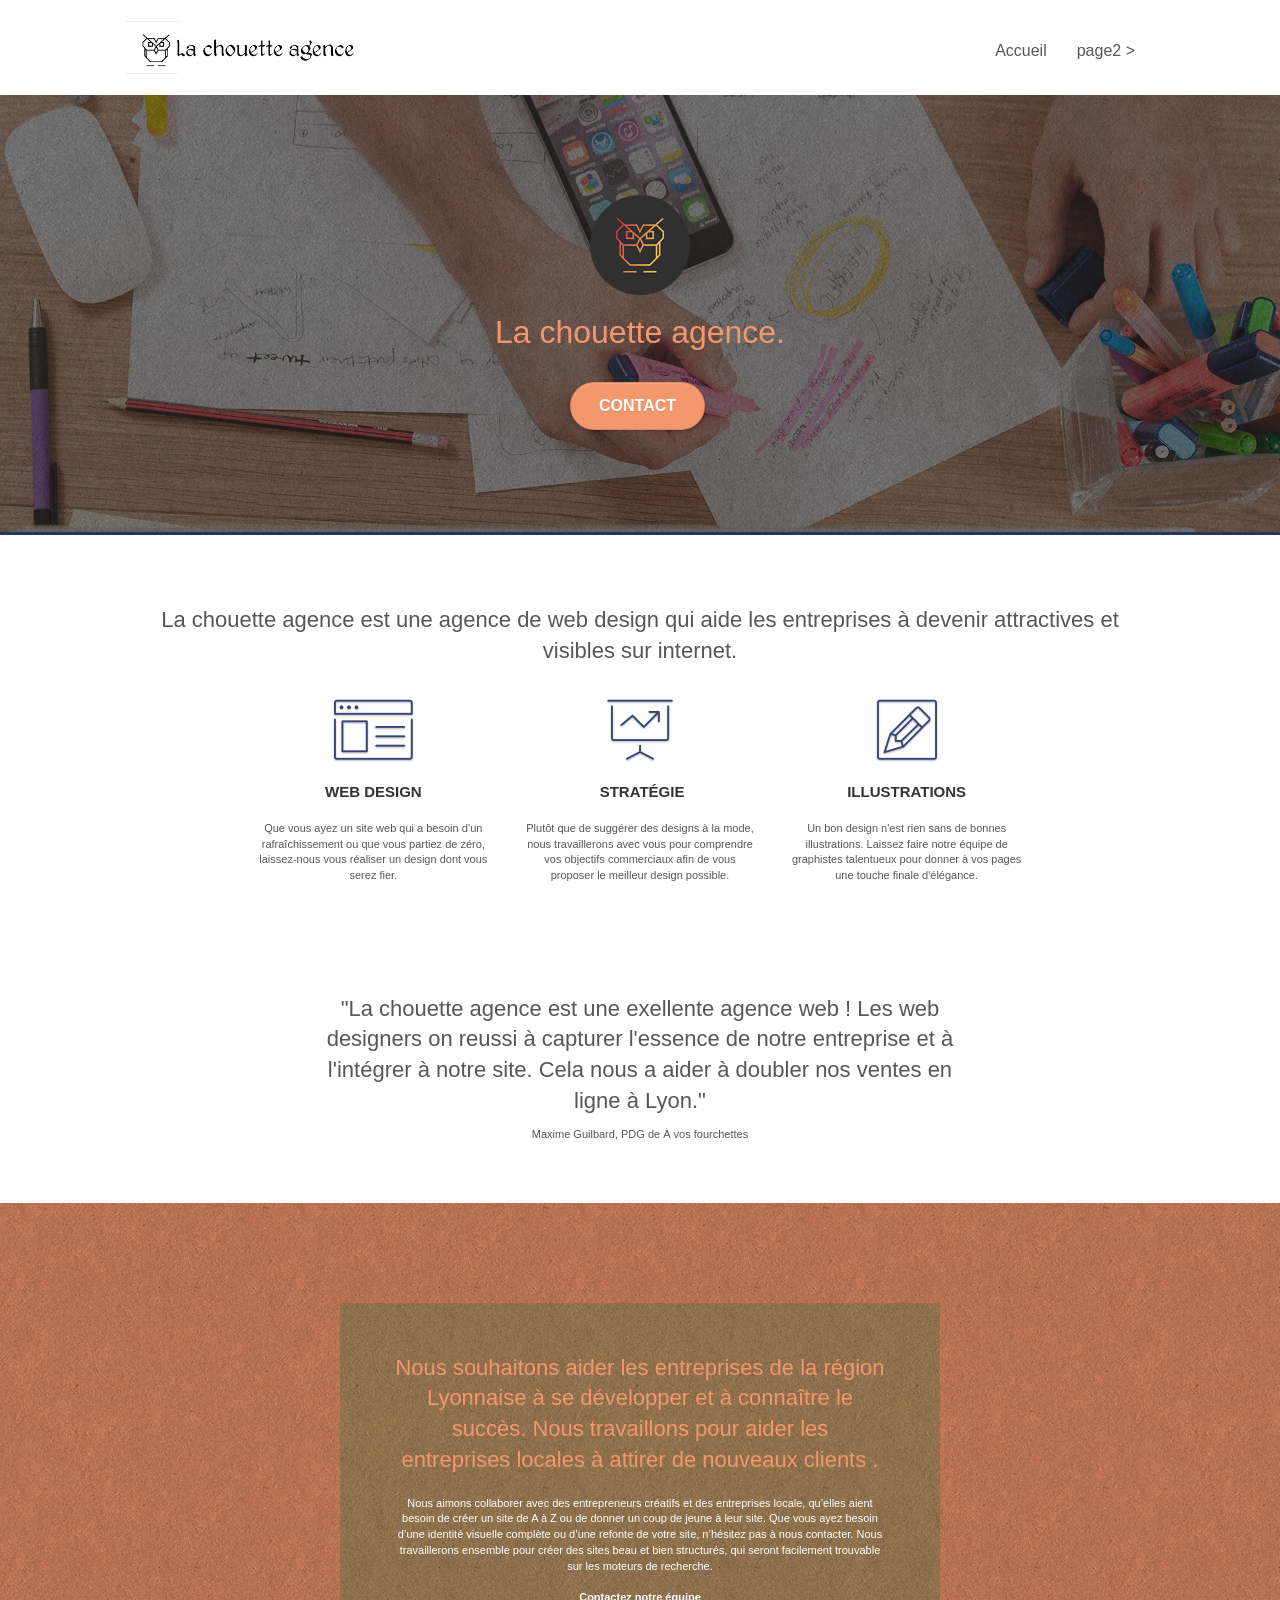
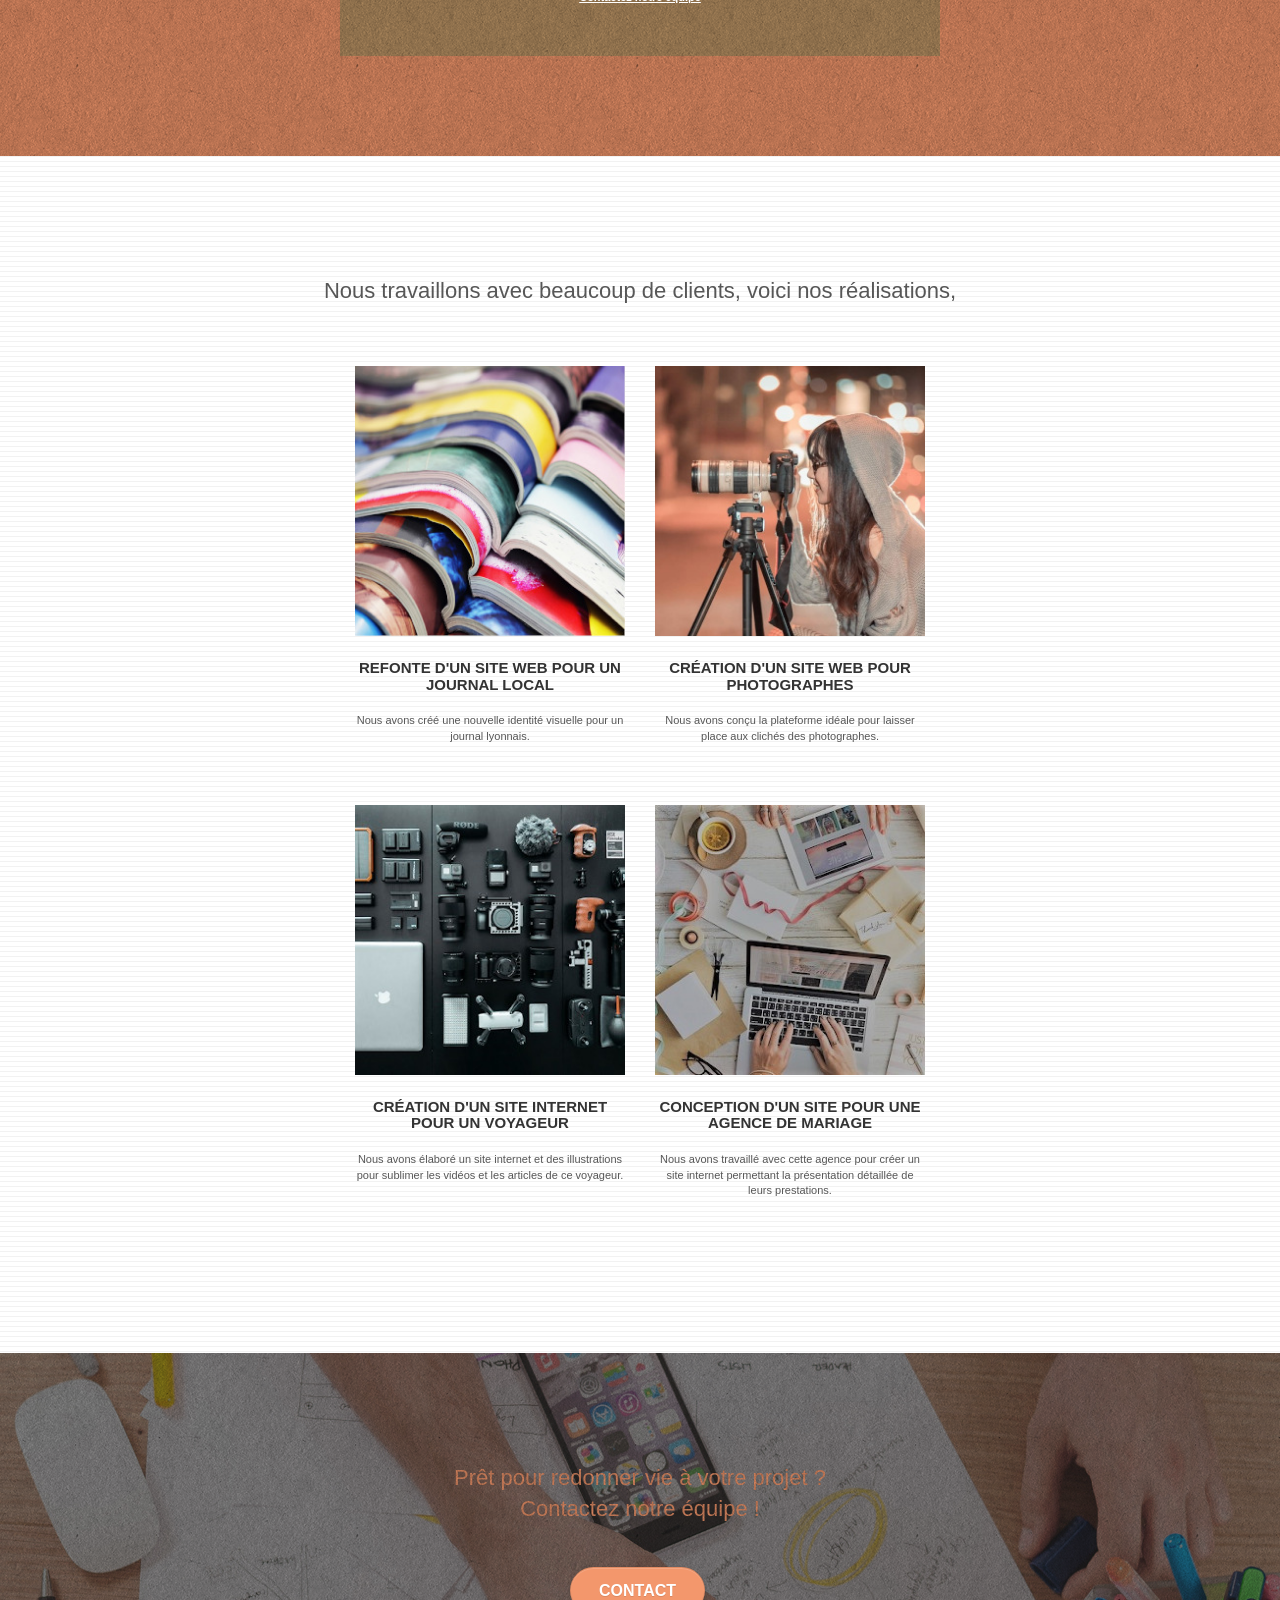
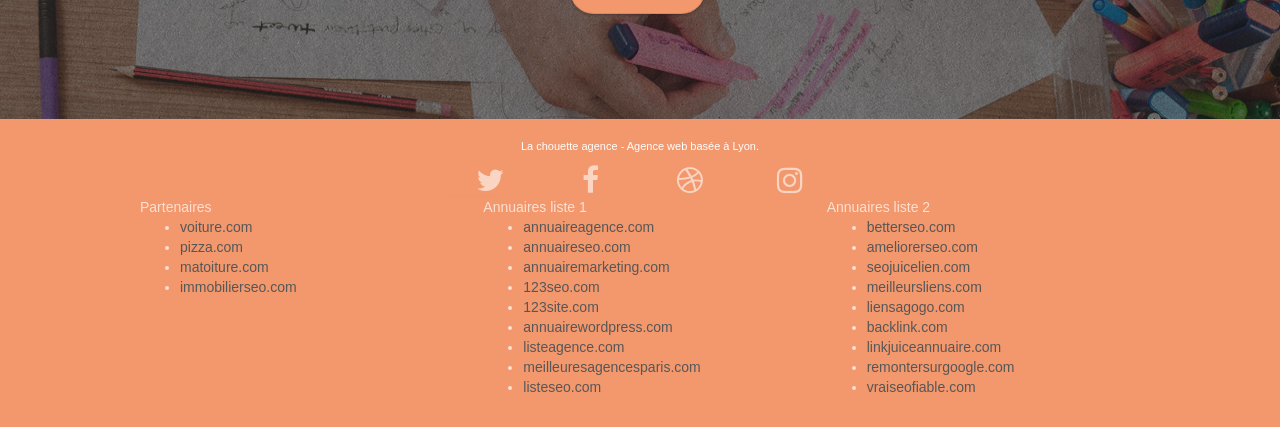
<file: index.html>
<!doctype html>
<html lang="fr">
<head>
  <meta charset="utf-8">
  <meta name="keywords" content="seo, google, site web, site internet, agence design paris, agence design, agence design,agence design,agence design,agence design,agence design,agence design,agence design,agence design">
  <meta name="robots" content="index, follow">
  <meta name="description" content="">
  <meta name="viewport" content="width=device-width, initial-scale=1.0, viewport-fit=cover">
  <link rel="shortcut icon" type="image/png" href="favicon.jpg">
    
	<link rel="stylesheet" type="text/css" href="./css/bootstrap.min.css">
	<link rel="stylesheet" type="text/css" href="style.min.css">
	<link rel="stylesheet" type="text/css" href="./css/font-awesome.min.css">
	<link rel="stylesheet" type="text/css" href="./css/et-line.min.css">
	
    
	<script defer src="./js/jquery-2.1.0.js"></script>
	<script defer src="./js/bootstrap.min.js"></script>
	<script defer src="./js/blocs.min.js"></script>
	<script defer src="./js/jquery.touchSwipe.min.js" defer></script>
	<script defer src="./js/gmaps.min.js"></script>

  <title>La Chouette Agence une agence web design a Lyon</title>

    
	<!-- Analytics -->
	<meta name="google-site-verification" content="xlmk-bBoX6Gmsvi4nbA8I5pkXJ5YklsqvhTvhVfE0b4" />
 
	<!-- Analytics END -->
    
</head>
<body>
<!-- Principal conteneur -->
<div class="page-container">
    
<!-- bloc-0 -->
<div class="bloc bgc-white l-bloc " id="bloc-0">
	<div class="container bloc-sm">

		<nav class="navbar row">
			<div class="navbar-header">
				<div class="keywords">Agence web à paris, stratégie web, web design, illustrations, design de site web, site web, web, internet, site internet, site</div>
				<a class="navbar-brand" href="index.html"><img src="img/la-chouette-agence.png" alt="paris web design logo agence web meilleure agence" height="40" /></a>
				<div class="keywords">Agence web à paris, stratégie web, web design, illustrations, design de site web, site web, web, internet, site internet, site</div>
				<button id="nav-toggle" type="button" class="ui-navbar-toggle navbar-toggle" data-toggle="collapse" data-target=".navbar-1">
					<span class="sr-only">Toggle navigation</span><span class="icon-bar"></span><span class="icon-bar"></span><span class="icon-bar"></span>
				</button>
			</div>
			<div class="collapse navbar-collapse navbar-1 special-dropdown-nav">
				<ul class="site-navigation nav navbar-nav">
					<li>
						<a href="index.html">Accueil</a>
					</li>
					<li>
					</li>
					<li>
						<a href="page2.html">page2 &gt;</a>
					</li>
				</ul>
			</div>
		</nav>
	</div>
</div>
<!-- bloc-0 END -->

<!-- bloc-1-presentation -->
<div class="bloc bgc-dark-slate-blue bg-banniere d-bloc bg-t-edge bloc-bg-texture texture-paper b-parallax" id="bloc-1-hero">
	<div class="container bloc-lg">
		<div class="row tight-width-whitespace">
			<div class="col-sm-12">
				<img src="img/logo.png" class="center-block image-resize-mode" width="100" alt="La chouette agence, agence web paris, création logo paris" />
				<h1 class="text-center hero-bloc-text tc-white ">
					La chouette agence.
				</h1>
				<div class="text-center">
					<a href="page2.html" class="btn btn-lg btn-clean btn-rd cta-hero btn-atomic-tangerine" id="cta-hero">Contact</a>
				</div>
			</div>
		</div>
	</div>
</div>
<!-- bloc-1-presentation END -->

<!-- bloc-2-services -->
<div class="bloc bgc-white l-bloc" id="bloc-2-services">
	<div class="container bloc-md">
		<div class="row">
			<div class="col-sm-12 text-center">
				<h2>
					La chouette agence est une agence de web design qui aide les entreprises à devenir attractives et visibles sur internet.
				</h2>
				<!-- <img alt="agence web, agence web paris, web design paris, stratégie web" src="img/title.png" /> -->
			</div>
		</div>
		<div class="row voffset-lg med-width-whitespace">
			<div class="col-sm-4">
				<div class="text-center">
					<span class="et-icon-browser sm-shadow icon-dark-slate-blue icons icon-lg"></span>
				</div>
				<h3 class="mg-md text-center">
					Web design
				</h3>
				<p class="text-center ">
					Que vous ayez un site web qui a besoin d&rsquo;un rafraîchissement ou que vous partiez de zéro, laissez-nous vous réaliser un design dont vous serez fier.
				</p>
			</div>
			<div class="col-sm-4">
				<div class="text-center">
					<span class="et-icon-presentation sm-shadow icon-dark-slate-blue icons icon-lg"></span>
				</div>
				<h3 class="mg-md text-center">
					&nbsp;Stratégie
				</h3>
				<p class="text-center ">
					Plutôt que de suggérer des designs à la mode, nous travaillerons avec vous pour comprendre vos objectifs commerciaux afin de vous proposer le meilleur design possible.<br>
				</p>
			</div>
			<div class="col-sm-4">
				<div class="text-center">
					<span class="et-icon-edit sm-shadow icon-dark-slate-blue icons icon-lg"></span>
				</div>
				<h3 class="mg-md text-center">
					Illustrations
				</h3>
				<p class="text-center ">
					Un bon design n'est rien sans de bonnes illustrations. Laissez faire notre équipe de graphistes talentueux pour donner à vos pages une touche finale d'élégance.
				</p>
			</div>
		</div>
		<div class="row voffset-lg voffset">
			<div class="col-xs-12 col-md-8 col-md-offset-2 text-center">
				<h2>
					"La chouette agence est une exellente agence web ! Les web designers on reussi à capturer l'essence de notre entreprise et à l'intégrer à notre site. Cela nous a aider à doubler nos ventes en ligne à Lyon."
				</h2>
				<p>Maxime Guilbard, PDG de À vos fourchettes</p>
				<!-- <img alt="agence web, agence web paris, web design paris, stratégie web" src="img/citation.png" /> -->
			</div>
		</div>
	</div>
</div>
<!-- bloc-2-services END -->

<!-- bloc-3-what-i-do -->
<div class="bloc tc-white bgc-atomic-tangerine bg-presentation d-bloc bloc-bg-texture texture-paper b-parallax" id="bloc-3-what-i-do">
	<div class="container bloc-lg">
		<div class="row tight-width-whitespace black-background">
			<div class="col-sm-12">
				<h2 class="mg-md text-center tc-white">
					Nous souhaitons aider les entreprises de la région Lyonnaise à se développer et à connaître le succès. Nous travaillons pour aider les entreprises locales à attirer de nouveaux clients .<br>
				</h2>
				<p class="text-center white">
					Nous aimons collaborer avec des entrepreneurs créatifs et des entreprises locale, qu’elles aient besoin de créer un site de A à Z ou de donner un coup de jeune à leur site. Que vous ayez besoin d’une identité visuelle complète ou d’une refonte de votre site, n’hésitez pas à nous contacter. Nous travaillerons ensemble pour créer des sites beau et bien structurés, qui seront facilement trouvable sur les moteurs de recherche. <br><br><a class="ltc-white bold-link" href="page2.html">Contactez notre équipe</a><br>
				</p>
			</div>
		</div>
	</div>
</div>
<!-- bloc-3-what-i-do END -->

<!-- bloc-4-portfolio -->
<div class="bloc bgc-white bg-lines-h2-bg bg-repeat l-bloc" id="bloc-4-portfolio">
	<div class="container bloc-lg">
		<div class="row">
			<div class="col-sm-12 text-center">
					<h2>
						Nous travaillons avec beaucoup de clients, voici nos réalisations,
					</h2>
				<!-- <img alt="agence web, agence web paris, web design paris, stratégie web" src="img/title2.png" /> -->
			</div>
		</div>
		<div class="row tight-width-whitespace portfolio-row">
			<div class="col-sm-6">
				<a href="#" data-lightbox="img/1.jpg" data-gallery-id="gallery-1" data-caption="Refonte d'un site web pour un journal local" data-frame="snapshot-lb"><img src="img/1.jpg" alt="paris web design logo agence web meilleure agence et refonte site web journal" class="img-responsive portfolio-thumb" /></a>
				<h3 class="mg-md text-center">
					Refonte d'un site web pour un journal local
				</h3>
				<p class="text-center">
					Nous avons créé une nouvelle identité visuelle pour un journal lyonnais.
				</p>
			</div>
			<div class="col-sm-6">
				<a href="#" data-lightbox="img/2.jpg" data-gallery-id="gallery-1" data-caption="Création d'un site web pour photographes" data-frame="snapshot-lb"><img src="img/2.jpg" class="img-responsive portfolio-thumb" alt="paris web design logo agence web meilleure agence, Création d'un site web pour photographes" /></a>
				<h3 class="mg-md text-center">
					Création d'un site web pour photographes
				</h3>
				<p class="text-center">
					Nous avons conçu la plateforme idéale pour laisser place aux clichés des photographes.
				</p>
			</div>
		</div>
		<div class="row tight-width-whitespace portfolio-row">
			<div class="col-sm-6">
				<a href="#" data-lightbox="img/3.jpg" data-gallery-id="gallery-1" data-caption="Création d'un site internet pour un voyageur" data-frame="snapshot-lb"><img src="img/3.jpg" class="img-responsive portfolio-thumb" alt="paris web design logo agence web meilleure agence, Création d'un site web pour voyageur"/></a>
				<h3 class="mg-md text-center">
					Création d'un site internet pour un voyageur
				</h3>
				<p class="text-center">
					Nous avons élaboré un site internet et des illustrations pour sublimer les vidéos et les articles de ce voyageur.
				</p>
			</div>
			<div class="col-sm-6">
				<a href="#" data-lightbox="img/4.jpg" data-gallery-id="gallery-1" data-caption="Conception d'un site pour une agence de mariage" data-frame="snapshot-lb"><img src="img/4.jpg" class="img-responsive portfolio-thumb" alt="paris web design logo agence web meilleure agence, Création d'un site web pour agence de mariage" /></a>
				<h3 class="mg-md text-center">
					Conception d'un site pour une agence de mariage
				</h3>
				<p class="text-center">
					Nous avons travaillé avec cette agence pour créer un site internet permettant la présentation détaillée de leurs prestations.
				</p>
			</div>
		</div>
	</div>
</div>
<!-- bloc-4-portfolio END -->

<!-- bloc-5-cta -->
<div class="bloc bgc-dark-slate-blue bg-banniere d-bloc bloc-bg-texture texture-paper" id="bloc-5-cta">
	<div class="container bloc-lg">
		<div class="row">
			<h2 class="mg-md text-center tc-white">
				Prêt pour redonner vie à votre projet ?<br>Contactez notre équipe !
			</h2>
			<div class="col-sm-12 text-center">
				<a href="page2.html" class="btn btn-atomic-tangerine btn-clean btn-rd btn-lg cta-hero">Contact</a>
			</div>
		</div>
	</div>
</div>
<!-- bloc-5-cta END -->

<!-- Footer - bloc-8 -->
<div class="bloc bgc-atomic-tangerine d-bloc" id="bloc-8">
	<div class="container bloc-sm">
		<div class="row">
			<div class="col-sm-12">
				<p class="text-center white">
					La chouette agence - Agence web basée à Lyon.<br>
				</p>
				<div class="row row-no-gutters social">
					<div class="col-sm-3">
						<div class="text-center">
							<a class="social" href="index.html"><span class="fa fa-twitter icon-md"></span></a>
						</div>
					</div>
					<div class="col-sm-3">
						<div class="text-center">
							<a class="social" href="index.html"><span class="fa fa-facebook icon-md"></span></a>
						</div>
					</div>
					<div class="col-sm-3">
						<div class="text-center">
							<a class="social" href="index.html"><span class="fa fa-dribbble icon-md"></span></a>
						</div>
					</div>
					<div class="col-sm-3">
						<div class="text-center">
							<a class="social" href="index.html"><span class="fa fa-instagram icon-md"></span></a>
						</div>
					</div>
					<div class="keywords" id="key-words">Agence web à paris, stratégie web, web design, illustrations, design de site web, site web, web, internet, site internet, site</div>
				</div>
				<div class="row">
					<div class="col-sm-4">
						Partenaires
							<ul>
								<li><a href="voiture.com">voiture.com</a></li>
								<li><a href="pizza.com">pizza.com</a></li>
								<li><a href="matoiture.com">matoiture.com</a></li>
								<li><a href="immobilierseo.com">immobilierseo.com</a></li>
							</ul>		
					</div>
					<div class="col-sm-4">
						Annuaires liste 1
						<ul>
							<li><a href="annuaireagence.com">annuaireagence.com</a></li>
							<li><a href="annuaireseo.com">annuaireseo.com</a></li>
							<li><a href="annuairemarketing.com">annuairemarketing.com</a></li>
							<li><a href="123seoture.com">123seo.com</a></li>
							<li><a href="123site.com">123site.com</a></li>
							<li><a href="annuairewordpress.com">annuairewordpress.com</a></li>
							<li><a href="listeagence.com">listeagence.com</a></li>
							<li><a href="meilleuresagencesparis.com">meilleuresagencesparis.com</a></li>
							<li><a href="listeseo.com">listeseo.com</a></li>
						</ul>
					</div>
					<div class="col-sm-4">
						Annuaires liste 2
						<ul>
							<li><a href="betterseo.com">betterseo.com</a></li>
							<li><a href="ameliorerseo.com">ameliorerseo.com</a></li>
							<li><a href="seojuicelien.com">seojuicelien.com</a></li>
							<li><a href="meilleursliens.com">meilleursliens.com</a></li>
							<li><a href="liensagogo.com">liensagogo.com</a></li>
							<li><a href="backlink.com">backlink.com</a></li>
							<li><a href="linkjuiceannuaire.com">linkjuiceannuaire.com</a></li>
							<li><a href="remontersurgoogle.com">remontersurgoogle.com</a></li>
							<li><a href="vraiseofiable.com">vraiseofiable.com</a></li>
						</ul>
					</div>
				</div>
			</div>
		</div>
	</div>
</div>
<!-- Footer - bloc-8 END -->

</div>
<!-- Principal conteneur END -->
    

</body>
</html>
</file>
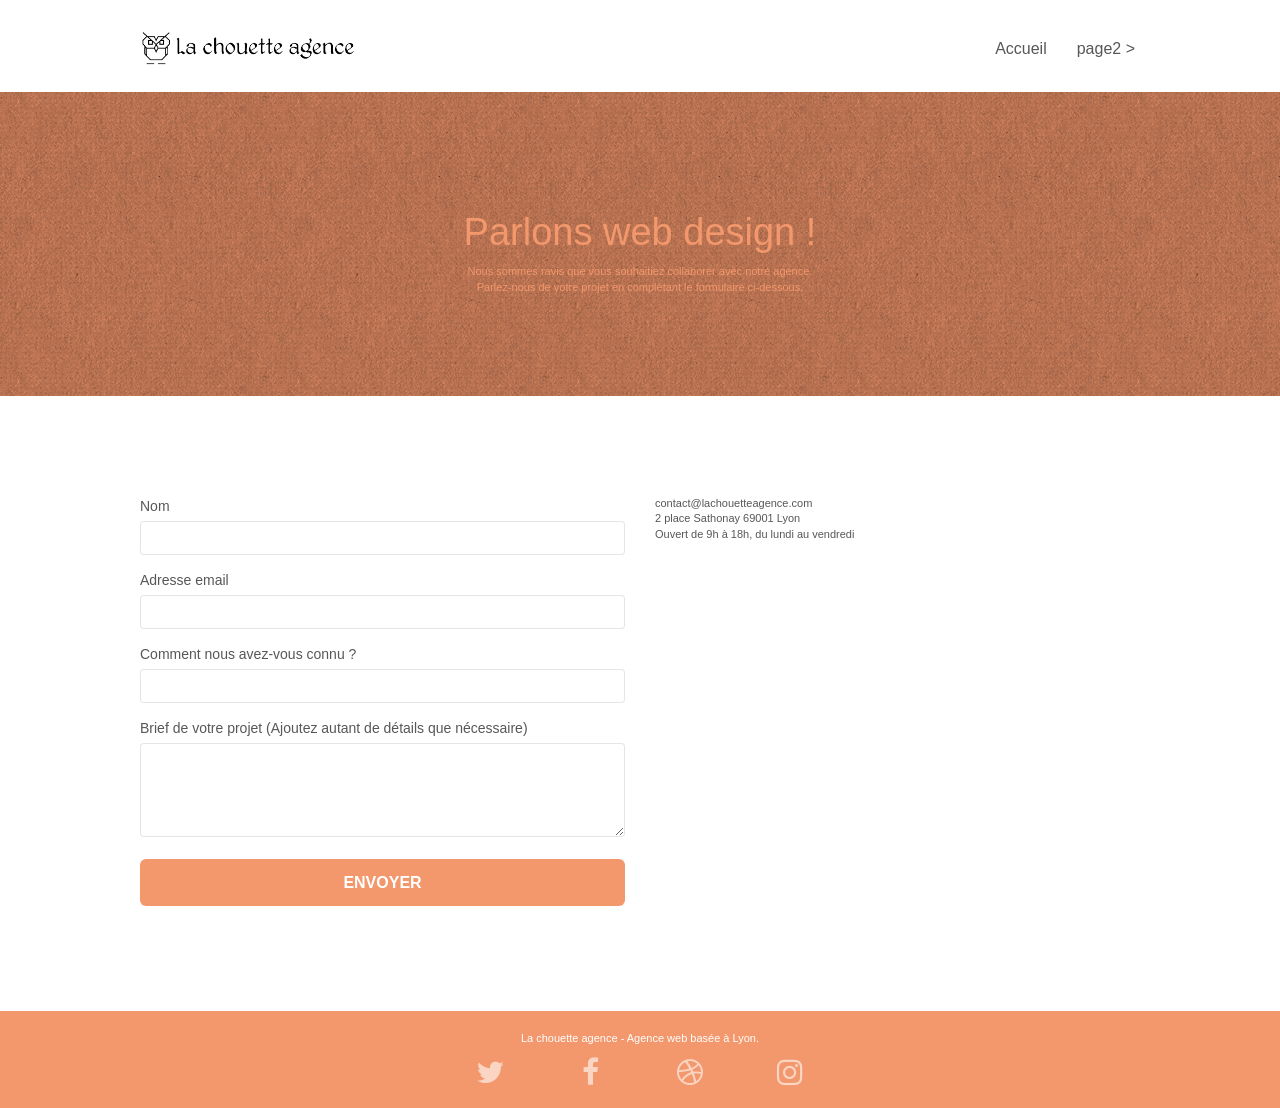
<file: page2.html>
<!doctype html>
<html lang="Default">
<head>
    <meta charset="utf-8">
    <meta name="keywords" content="">
    <meta name="description" content="">
    <meta name="viewport" content="width=device-width, initial-scale=1.0, viewport-fit=cover">
    <link rel="shortcut icon" type="image/png" href="favicon.jpg">
    
	<link rel="stylesheet" type="text/css" href="./css/bootstrap.min.css">
	<link rel="stylesheet" type="text/css" href="style.css">
	<link rel="stylesheet" type="text/css" href="./css/font-awesome.min.css">
	<link rel="stylesheet" type="text/css" href="./css/et-line.min.css">
	
    
	<script src="./js/jquery-2.1.0.min.js"></script>
	<script src="./js/bootstrap.min.js"></script>
	<script src="./js/blocs.min.js"></script>
	<script src="./js/jqBootstrapValidation.js"></script>
	<script src="./js/formHandler.js"></script>
    <title>page2</title>

    
<!-- Analytics -->
 
<!-- Analytics END -->
    
</head>
<body>
<!-- Principal conteneur -->
<div class="page-container">
    
<!-- bloc-0 -->
<div class="bloc bgc-white l-bloc " id="bloc-0">
	<div class="container bloc-sm">
		<nav class="navbar row">
			<div class="navbar-header">
				<a class="navbar-brand" href="index.html"><img src="img/la-chouette-agence.png" alt="atlanta web design logo" height="40" /></a>
				<button id="nav-toggle" type="button" class="ui-navbar-toggle navbar-toggle" data-toggle="collapse" data-target=".navbar-1">
					<span class="sr-only">Toggle navigation</span><span class="icon-bar"></span><span class="icon-bar"></span><span class="icon-bar"></span>
				</button>
			</div>
			<div class="collapse navbar-collapse navbar-1 special-dropdown-nav">
				<ul class="site-navigation nav navbar-nav">
					<li>
						<a href="index.html">Accueil</a>
					</li>
					<li>
					</li>
					<li>
						<a href="page2.html">page2 &gt;</a>
					</li>
				</ul>
			</div>
		</nav>
	</div>
</div>
<!-- bloc-0 END -->

<!-- bloc-6 -->
<div class="bloc bg-dots-bg bg-repeat bgc-atomic-tangerine d-bloc bloc-bg-texture texture-paper" id="bloc-6">
	<div class="container bloc-lg">
		<div class="row">
			<div class="col-sm-12">
				<h1 class="text-center hero-bloc-text tc-white">
					Parlons web design !
				</h1>
				<p class="text-center mg-lg tc-white tight-width-whitespace">
					Nous sommes ravis que vous souhaitiez collaborer avec notre agence.<br>
					Parlez-nous de votre projet en complétant le formulaire ci-dessous.
				</p>
			</div>
		</div>
	</div>
</div>
<!-- bloc-6 END -->

<!-- bloc-7 -->
<div class="bloc bgc-white l-bloc" id="bloc-7">
	<div class="container bloc-lg">
		<div class="row">
			<div class="col-sm-6">
				<form id="form_1" novalidate success-msg="Your message has been sent." fail-msg="Sorry it seems that our mail server is not responding, Sorry for the inconvenience!">
					<div class="form-group">
						<label>
							Nom
						</label>
						<input id="name" class="form-control" required />
					</div>
					<div class="form-group">
						<label>
							Adresse email
						</label>
						<input id="email" class="form-control" type="email" required />
					</div>
					<div class="form-group">
						<label>
							Comment nous avez-vous connu ?
						</label>
						<input class="form-control" type="email" required id="input_504" />
					</div>
					<div class="form-group">
						<label>
							Brief de votre projet (Ajoutez autant de détails que nécessaire)<br>
						</label><textarea id="message" class="form-control" rows="4" cols="50" required></textarea>
					</div> 
					<button class="bloc-button btn btn-lg btn-block cta-hero btn-atomic-tangerine" type="submit">
						Envoyer
					</button>
				</form>
			</div>
			<div class="col-sm-6">
				<p>
					contact@lachouetteagence.com<br>2 place Sathonay 69001 Lyon<br>Ouvert de 9h à 18h, du lundi au vendredi<br>
				</p>
			</div>
		</div>
	</div>
</div>
<!-- bloc-7 END -->

<!-- ScrollToTop Button -->
<a class="bloc-button btn btn-d scrollToTop" onclick="scrollToTarget('1')"><span class="fa fa-chevron-up"></span></a>
<!-- ScrollToTop Button END-->


<!-- Footer - bloc-8 -->
<div class="bloc bgc-atomic-tangerine d-bloc" id="bloc-8">
	<div class="container bloc-sm">
		<div class="row">
			<div class="col-sm-12">
				<p class="text-center white">
					La chouette agence - Agence web basée à Lyon.<br>
				</p>
				<div class="row row-no-gutters social">
					<div class="col-sm-3">
						<div class="text-center">
							<a class="social" href="index.html"><span class="fa fa-twitter icon-md"></span></a>
						</div>
					</div>
					<div class="col-sm-3">
						<div class="text-center">
							<a class="social" href="index.html"><span class="fa fa-facebook icon-md"></span></a>
						</div>
					</div>
					<div class="col-sm-3">
						<div class="text-center">
							<a class="social" href="index.html"><span class="fa fa-dribbble icon-md"></span></a>
						</div>
					</div>
					<div class="col-sm-3">
						<div class="text-center">
							<a class="social" href="index.html"><span class="fa fa-instagram icon-md"></span></a>
						</div>
					</div>
				</div>
			</div>
		</div>
	</div>
</div>
<!-- Footer - bloc-8 END -->

</div>
<!-- Principal conteneur END -->
    

</body>
</html>
</file>
<file: style.css>
body {
    margin: 0;
    padding: 0;
    background: #FFF;
    overflow-x: hidden;
    -webkit-font-smoothing: antialiased;
    -moz-osx-font-smoothing: grayscale;
}

a,
button {
    transition: all .3s ease-in-out;
    outline: none!important;
}

a:hover {
    text-decoration: none;
    cursor: pointer;
}

.keywords{
    color:#cccccc;
    font-size:1px;
}

#key-words{
    color:#F3976C;
}

#page-loading-blocs-notifaction {
    position: fixed;
    top: 0;
    bottom: 0;
    width: 100%;
    z-index: 100000;
    background: #FFFFFF url("img/pageload-spinner.gif") no-repeat center center;
}

.bloc {
    width: 100%;
    clear: both;
    background: 50% 50% no-repeat;
    padding: 0 50px;
    -webkit-background-size: cover;
    -moz-background-size: cover;
    -o-background-size: cover;
    background-size: cover;
    position: relative;
}

.bloc .container {
    padding-left: 0;
    padding-right: 0;
}

.bloc-lg {
    padding: 100px 50px;
}

.bloc-md {
    padding: 50px;
}

.bloc-sm {
    padding: 20px 50px;
}

.bg-center,
.bg-l-edge,
.bg-r-edge,
.bg-t-edge,
.bg-b-edge,
.bg-tl-edge,
.bg-bl-edge,
.bg-tr-edge,
.bg-br-edge,
.bg-repeat {
    -webkit-background-size: auto!important;
    -moz-background-size: auto!important;
    -o-background-size: auto!important;
    background-size: auto!important;
}

.bg-repeat {
    background: repeat;
}

.bg-t-edge {
    background: top no-repeat;
}

.bloc-bg-texture::before {
    content: "";
    background-size: 2px 2px;
    position: absolute;
    top: 0;
    bottom: 0;
    left: 0;
    right: 0;
}

.texture-paper::before {
    background: url("img/texture-paper.png");
    background-size: 280px 280px;
}

.b-parallax {
    background-attachment: fixed;
}

.d-bloc {
    color: rgba(255, 255, 255, .7);
}

.d-bloc button:hover {
    color: rgba(255, 255, 255, .9);
}

.d-bloc .icon-round,
.d-bloc .icon-square,
.d-bloc .icon-rounded,
.d-bloc .icon-semi-rounded-a,
.d-bloc .icon-semi-rounded-b {
    border-color: rgba(255, 255, 255, .9);
}

.d-bloc .divider-h span {
    border-color: rgba(255, 255, 255, .2);
}

.d-bloc .a-btn,
.d-bloc .navbar a,
.d-bloc .navbar-brand,
.d-bloc a .icon-sm,
.d-bloc a .icon-md,
.d-bloc a .icon-lg,
.d-bloc a .icon-xl,
.d-bloc h1 a,
.d-bloc h2 a,
.d-bloc h3 a,
.d-bloc h4 a,
.d-bloc h5 a,
.d-bloc h6 a,
.d-bloc p a {
    color: rgba(255, 255, 255, .6);
}

.d-bloc .a-btn:hover,
.d-bloc .navbar a:hover,
.d-bloc .navbar-brand:hover,
.d-bloc a:hover .icon-sm,
.d-bloc a:hover .icon-md,
.d-bloc a:hover .icon-lg,
.d-bloc a:hover .icon-xl,
.d-bloc h1 a:hover,
.d-bloc h2 a:hover,
.d-bloc h3 a:hover,
.d-bloc h4 a:hover,
.d-bloc h5 a:hover,
.d-bloc h6 a:hover,
.d-bloc p a:hover {
    color: rgba(255, 255, 255, 1);
}

.d-bloc .navbar-toggle .icon-bar {
    background: rgba(255, 255, 255, 1);
}

.d-bloc .btn-wire,
.d-bloc .btn-wire:hover {
    color: rgba(255, 255, 255, 1);
    border-color: rgba(255, 255, 255, 1);
}

.d-bloc .panel {
    color: rgba(0, 0, 0, .5);
}

.d-bloc .panel button:hover {
    color: rgba(0, 0, 0, .7);
}

.d-bloc .panel icon {
    border-color: rgba(0, 0, 0, .7);
}

.d-bloc .panel .divider-h span {
    border-color: rgba(0, 0, 0, .1);
}

.d-bloc .panel .a-btn {
    color: rgba(0, 0, 0, .6);
}

.d-bloc .panel .a-btn:hover {
    color: rgba(0, 0, 0, 1);
}

.d-bloc .panel .btn-wire,
.d-bloc .panel .btn-wire:hover {
    color: rgba(0, 0, 0, .7);
    border-color: rgba(0, 0, 0, .3);
}

.d-bloc .panel,
.l-bloc {
    color: rgba(0, 0, 0, .5);
}

.d-bloc .panel button:hover,
.l-bloc button:hover {
    color: rgba(0, 0, 0, .7);
}

.l-bloc .icon-round,
.l-bloc .icon-square,
.l-bloc .icon-rounded,
.l-bloc .icon-semi-rounded-a,
.l-bloc .icon-semi-rounded-b {
    border-color: rgba(0, 0, 0, .7);
}

.d-bloc .panel .divider-h span,
.l-bloc .divider-h span {
    border-color: rgba(0, 0, 0, .1);
}

.d-bloc .panel .a-btn,
.l-bloc .a-btn,
.l-bloc .navbar a,
.l-bloc .navbar-brand,
.l-bloc a .icon-sm,
.l-bloc a .icon-md,
.l-bloc a .icon-lg,
.l-bloc a .icon-xl,
.l-bloc h1 a,
.l-bloc h2 a,
.l-bloc h3 a,
.l-bloc h4 a,
.l-bloc h5 a,
.l-bloc h6 a,
.l-bloc p a {
    color: rgba(0, 0, 0, .6);
}

.d-bloc .panel .a-btn:hover,
.l-bloc .a-btn:hover,
.l-bloc .navbar a:hover,
.l-bloc .navbar-brand:hover,
.l-bloc a:hover .icon-sm,
.l-bloc a:hover .icon-md,
.l-bloc a:hover .icon-lg,
.l-bloc a:hover .icon-xl,
.l-bloc h1 a:hover,
.l-bloc h2 a:hover,
.l-bloc h3 a:hover,
.l-bloc h4 a:hover,
.l-bloc h5 a:hover,
.l-bloc h6 a:hover,
.l-bloc p a:hover {
    color: rgba(0, 0, 0, 1);
}

.l-bloc .navbar-toggle .icon-bar {
    color: rgba(0, 0, 0, .6);
}

.d-bloc .panel .btn-wire,
.d-bloc .panel .btn-wire:hover,
.l-bloc .btn-wire,
.l-bloc .btn-wire:hover {
    color: rgba(0, 0, 0, .7);
    border-color: rgba(0, 0, 0, .3);
}

.voffset {
    margin-top: 30px;
}

.voffset-lg {
    margin-top: 80px;
}

.row-no-gutters {
    margin-right: 0;
    margin-left: 0;
}

.row.row-no-gutters > [class^="col-"],
.row.row-no-gutters > [class*=" col-"] {
    padding-right: 0;
    padding-left: 0;
}

#bloc-1-hero h1 {
    font-size: 32px;
}

.navbar {
    margin-bottom: 0;
    z-index: 1;
}

.navbar-brand {
    height: auto;
    padding: 3px 15px;
    font-size: 25px;
    font-weight: normal;
    font-weight: 600;
    line-height: 44px;
}

.navbar-brand img {
    max-height: 200px;
    margin: 0 5px 0 0;
    display: inline;
}

.navbar-brand img[src$=svg] {
    min-width: 100px;
}

.nav-center .navbar-brand img {
    margin: 0;
}

.navbar .nav {
    padding-top: 2px;
    margin-right: -16px;
    float: right;
    z-index: 1;
}

.nav > li {
    float: left;
    margin-top: 4px;
    font-size: 16px;
}

.navbar-nav .open .dropdown-menu > li > a {
    text-align: inherit;
}

.nav > li a:hover,
.nav > li a:focus {
    background: transparent;
}

.navbar-toggle {
    margin: 10px 10px 0 0;
    border: 0px;
}

.navbar-toggle:hover {
    background: transparent!important;
}

.navbar-toggle .icon-bar {
    background-color: rgba(0, 0, 0, .5);
    width: 26px;
}

.nav-invert .navbar .nav {
    float: left;
}

.nav-invert .navbar-header,
.nav-invert .navbar-brand {
    float: right;
    position: relative;
    z-index: 2;
}

@media (min-width: 768px) {
    .site-navigation {
        position: absolute;
        top: 50%;
        right: 20px;
        transform: translate(0, -50%);
        -webkit-transform: translateY(-50%);
    }
    .nav > li .dropdown-menu a,
    .nav > li .dropdown-menu a:hover {
        color: #484848;
    }
    .nav-invert .site-navigation {
        left: 0;
        right: 0;
    }
    .nav-center {
        text-align: center;
    }
    .nav-center .navbar-header {
        width: 100%;
    }
    .nav-center .navbar-header,
    .nav-center .navbar-brand,
    .nav-center .nav > li {
        float: none;
        display: inline-block;
    }
    .nav-center .site-navigation {
        position: relative;
        width: 100%;
        right: 0;
        margin-right: 0px;
        margin-top: 20px;
    }
    .nav-center.mini-nav .navbar-toggle {
        float: none;
        margin: 10px auto 0;
    }
}

.nav > li > .dropdown a {
    background: none!important;
    display: block;
    padding: 14px 15px;
}

nav .caret {
    margin: 0 5px;
}

.dropdown-menu .dropdown-menu {
    top: -8px;
    left: 100%;
}

.dropdown-menu .dropmenu-flow-right {
    top: 100%;
    left: 0;
    margin-left: -1px;
    border-top-left-radius: 0;
    border-top-right-radius: 0;
}

.dropdown-menu .dropdown span {
    border: 4px solid black;
    border-top-color: transparent;
    border-right-color: transparent;
    border-bottom-color: transparent;
    margin: 6px -5px 0 0!important;
    float: right;
}

.mg-md {
    margin-top: 10px;
    margin-bottom: 20px;
}

.mg-lg {
    margin-top: 10px;
    margin-bottom: 40px;
}

.btn {
    margin: 0 5px 5px 0;
}

.btn.pull-right {
    margin: 0 0 5px 5px;
}

.btn-d,
.btn-d:hover,
.btn-d:focus {
    color: #FFF;
    background: rgba(0, 0, 0, .3);
}

button {
    outline: none!important;
}

.btn-rd {
    border-radius: 40px;
}

.btn-clean {
    border: 1px solid rgba(0, 0, 0, .08);
    border-bottom-color: rgba(0, 0, 0, .1);
    text-shadow: 0 1px 0 rgba(0, 0, 1, .1);
    box-shadow: 0 1px 3px rgba(0, 0, 1, .25), inset 0 1px 0 0 rgba(255, 255, 255, .15);
}

.icon-md {
    font-size: 30px!important;
}

.icon-lg {
    font-size: 60px!important;
}

.sm-shadow {
    text-shadow: 0 1px 2px rgba(0, 0, 0, .3);
}

.panel-sq,
.panel-sq .panel-heading,
.panel-sq .panel-footer {
    border-radius: 0;
}

.panel-rd {
    border-radius: 30px;
}

.panel-rd .panel-heading {
    border-radius: 29px 29px 0 0;
}

.panel-rd .panel-footer {
    border-radius: 0 0 29px 29px;
}

.form-control {
    border-color: rgba(0, 0, 0, .1);
    box-shadow: none;
}

.scrollToTop {
    width: 40px;
    height: 40px;
    position: fixed;
    bottom: 20px;
    right: 20px;
    opacity: 0;
    z-index: 500;
    transition: all .3s ease-in-out;
}

.scrollToTop span {
    margin-top: 6px;
}

.showScrollTop {
    font-size: 14px;
    opacity: 1;
}

a[data-lightbox] {
    position: relative;
    display: block;
    text-align: center;
}

a[data-lightbox]:hover::before {
    content: "+";
    font-family: "HelveticaNeue-Light", "Helvetica Neue Light", "Helvetica Neue", Helvetica, Arial;
    font-size: 32px;
    width: 50px;
    height: 50px;
    margin-left: -25px;
    border-radius: 50%;
    background: rgba(0, 0, 0, .6);
    color: #FFF;
    font-weight: 100;
    z-index: 1;
    position: absolute;
    top: 50%;
    transform: translateY(-50%);
    -webkit-transform: translateY(-50%);
}

a[data-lightbox]:hover img {
    opacity: 0.6;
    -webkit-animation-fill-mode: none;
    animation-fill-mode: none;
}

#lightbox-modal {
    display: flex;
    align-items: center;
}

#lightbox-modal .modal-dialog {
    width: 90%;
    max-width: 900px;
    margin: 0 auto 0;
}

#lightbox-modal .modal-dialog img {
    max-height: 90vh;
    margin: 0 auto;
}

.lightbox-caption {
    padding: 20px;
    color: #FFF;
    background: rgba(0, 0, 0, .5);
    position: absolute;
    left: 15px;
    right: 15px;
    bottom: 5px;
}

.close-lightbox {
    color: #FFF;
    font-size: 30px;
    position: absolute;
    top: 20px;
    right: 20px;
    z-index: 20;
    background: rgba(0, 0, 0, .5);
    border: none;
    line-height: 30px;
    padding: 0 9px 5px;
    opacity: 0.3;
}

.close-lightbox:hover,
.next-lightbox:hover,
.prev-lightbox:hover {
    opacity: 1.0;
    color: #FFF;
}

.next-lightbox,
.prev-lightbox {
    font-size: 20px;
    color: rgba(255, 255, 255, .9);
    background: rgba(0, 0, 0, .5);
    transition: all .2s ease-in-out;
    position: absolute;
    top: 45%;
    z-index: 1;
    opacity: 0.4;
}

.next-lightbox {
    padding: 6px 8px 1px 13px;
    right: 25px;
}

.prev-lightbox {
    padding: 6px 13px 1px 10px;
    left: 25px;
}

.snapshot-lb .modal-body {
    padding-bottom: 45px;
}

.snapshot-lb .lightbox-caption {
    padding: 0;
    color: rgba(0, 0, 0, .5);
    background: none;
}

h1,
h2,
h3,
h4,
h5,
h6,
p,
label,
.btn,
a {
    font-family: "helvetica";
    font-weight: 400;
    color: #575757!important;
}

.container {
    max-width: 1000px;
}

.hero-bloc-text {
    font-size: 38px;
}

.hero-bloc-text-sub {
    font-size: 36px;
}

.statement-bloc-text {
    line-height: 26px;
    font-style: italic;
    font-size: 20px;
    text-align: center;
    font-weight: lighter;
    max-width: 520px;
    margin: auto auto auto auto;
}

p {
    font-size: 11px;
}

.tight-width-whitespace {
    max-width: 600px;
    margin: auto auto auto auto;
}

.h1 {
    font-size: 20px;
    font-family: "Open Sans";
}

.cta-hero {
    margin-top: 22px;
    color: #FFFFFF!important;
    text-transform: uppercase;
    padding: 12px 28px 12px 28px;
    font-size: 16px;
    font-weight: 700;
}

.social {
    max-width: 400px;
    margin: auto auto auto auto;
}

h2 {
    font-size: 22px;
    line-height: 1.4em;
}

h3 {
    font-size: 15px;
    text-transform: uppercase;
    font-weight: 700;
    color: #333333!important;
}

.med-width-whitespace {
    max-width: 800px;
    margin: auto auto auto auto;
    box-shadow: 0px 0px 0px #000000;
}

h1 {
    color: #333333!important;
}

h4 {
    color: #333333!important;
}

.icons {
    margin-bottom: 14px;
    margin-top: 24px;
}

.white {
    color: #FFFFFF!important;
}

.portfolio-thumb {
    margin-bottom: 24px;
}

.portfolio-row {
    margin-bottom: 44px;
    margin-top: 50px;
}

.avatar {
    box-shadow: 0px 4px 9px rgba(0, 0, 0, 0.3);
}

.black-background {
    background-color: rgba(165, 147, 99, 0.7);
    padding: 40px 40px 40px 40px;
}

.bold-link {
    font-weight: 900;
    text-decoration: underline!important;
}

.bgc-white {
    background-color: #FFFFFF;
}

.bgc-dark-slate-blue {
    background-color: #364577;
}

.bgc-atomic-tangerine {
    background-color: #F3976C;
}

.tc-white {
    color: #F3976C!important;
}

.btn-atomic-tangerine {
    background: #F3976C;
    color: #FFFFFF!important;
}

.btn-atomic-tangerine:hover {
    background: #c27956!important;
    color: #FFFFFF!important;
}

.ltc-white {
    color: #FFFFFF!important;
}

.ltc-white:hover {
    color: #cccccc!important;
}

.ltc-atomic-tangerine {
    color: #F3976C!important;
}

.ltc-atomic-tangerine:hover {
    color: #c27956!important;
}

.icon-dark-slate-blue {
    color: #364577!important;
    border-color: #364577!important;
}

.bg-dots-bg {
    background-image: url("img/dots-bg.png");
}

.bg-lines-h2-bg {
    background-image: url("img/lines-h2-bg.png");
}

.bg-banniere {
    background-image: url("img/la-chouette-agence-banniere.jpg");
}

.bg-presentation {
    background-image: url("img/image-de-presentation.jpg");
}

@media (max-width: 1024px) {
    .bloc {
        padding-left: 20px;
        padding-right: 20px;
    }
    .bloc.full-width-bloc,
    .bloc-tile-2.full-width-bloc .container,
    .bloc-tile-3.full-width-bloc .container,
    .bloc-tile-4.full-width-bloc .container {
        padding-left: 0;
        padding-right: 0;
    }
}

@media (max-width: 992px) and (min-width: 768px) {
    .navbar .nav {
        max-width: 80%
    }
    .nav-center.navbar .nav {
        max-width: 100%
    }
}

@media only screen and (min-device-width: 768px) and (max-device-width: 1024px) and (orientation: landscape) {
    .b-parallax {
        background-attachment: scroll;
    }
}

@media only screen and (min-device-width: 1024px) and (max-device-width: 1366px) and (-webkit-min-device-pixel-ratio: 1.5) {
    .b-parallax {
        background-attachment: scroll;
    }
}

@media (max-width: 991px) {
    .container {
        width: 100%;
    }
    .b-parallax {
        background-attachment: scroll;
    }
    .page-container,
    #hero-bloc {
        overflow-x: hidden;
        position: relative;
    }
    .bloc {
        padding-left: constant(safe-area-inset-left);
        padding-right: constant(safe-area-inset-right);
    }
    .bloc-group,
    .bloc-group .bloc {
        display: block;
        width: 100%;
    }
    .bloc-fill-screen .fill-bloc-top-edge,
    .bloc-fill-screen .fill-bloc-bottom-edge {
        padding: 0 20px;
        padding-left: constant(safe-area-inset-left);
        padding-right: constant(safe-area-inset-right);
    }
}

@media (max-width: 767px) {
    .page-container {
        overflow-x: hidden;
        position: relative;
    }
    h1,
    h2,
    h3,
    h4,
    h5,
    h6,
    p,
    #disqus_thread {
        padding-left: 10px!important;
        padding-right: 10px!important;
    }
    .b-parallax {
        background-attachment: scroll;
    }
    .navbar .nav {
        padding-top: 0;
        border-top: 1px solid rgba(0, 0, 0, .2);
        float: none!important;
    }
    .navbar.row {
        margin-left: 0;
        margin-right: 0;
    }
    .site-navigation {
        position: inherit;
        transform: none;
        -webkit-transform: none;
        -ms-transform: none;
    }
    .nav > li {
        margin-top: 0;
        border-bottom: 1px solid rgba(0, 0, 0, .1);
        background: rgba(0, 0, 0, .05);
        text-align: left;
        padding-left: 15px;
        width: 100%;
    }
    .nav > li:hover {
        background: rgba(0, 0, 0, .08);
    }
    .dropdown .dropdown a .caret {
        float: none;
        margin: 5px 0 0 10px!important;
        border: 4px solid black;
        border-bottom-color: transparent;
        border-right-color: transparent;
        border-left-color: transparent;
    }
    #hero-bloc .navbar .nav {
        background: rgba(0, 0, 0, .8);
    }
    #hero-bloc .navbar .nav a {
        color: rgba(255, 255, 255, .6);
    }
    .hero {
        padding: 50px 0;
    }
    .hero-nav {
        left: -1px;
        right: -1px;
    }
    .navbar-collapse {
        padding: 0;
        overflow-x: hidden;
        -webkit-box-shadow: none;
        box-shadow: none;
    }
    .navbar-brand img {
        max-height: 40px;
        width: auto;
    }
    .nav-invert .navbar-header {
        float: none;
        width: 100%;
    }
    .nav-invert .navbar-toggle {
        float: left;
        margin-left: 10px;
    }
    .bloc {
        padding-left: 0;
        padding-right: 0;
    }
    .bloc-xxl,
    .bloc-xl,
    .bloc-lg {
        padding: 40px 0;
    }
    .bloc-sm,
    .bloc-md {
        padding-left: 0;
        padding-right: 0;
    }
    .bloc-tile-2 .container,
    .bloc-tile-3 .container,
    .bloc-tile-4 .container,
    .bloc-fill-screen .fill-bloc-top-edge,
    .bloc-fill-screen .fill-bloc-bottom-edge {
        padding-left: 0;
        padding-right: 0;
    }
    .a-block {
        padding: 0 10px;
    }
    .btn-dwn {
        display: none;
    }
    .voffset {
        margin-top: 5px;
    }
    .voffset-md {
        margin-top: 20px;
    }
    .voffset-lg {
        margin-top: 30px;
    }
    form {
        padding: 5px;
    }
    .close-lightbox {
        display: inline-block;
    }
    .blocsapp-device-iphone5 {
        background-size: 216px 425px;
        padding-top: 60px;
        width: 216px;
        height: 425px;
    }
    .blocsapp-device-iphone5 img {
        width: 180px;
        height: 320px;
    }
}

@media (max-width: 400px) {
    .bloc {
        padding-left: 0;
        padding-right: 0;
    }
}

@media (max-width: 767px) {
    .bloc-mob-center-text {
        text-align: center;
    }
}
</file>
<file: style.min.css>
body{margin:0;padding:0;background:#FFF;overflow-x:hidden;-webkit-font-smoothing:antialiased;-moz-osx-font-smoothing:grayscale}a,button{transition:all .3s ease-in-out;outline:none!important}a:hover{text-decoration:none;cursor:pointer}.keywords{color:#ccc;font-size:1px}#key-words{color:#F3976C}#page-loading-blocs-notifaction{position:fixed;top:0;bottom:0;width:100%;z-index:100000;background:#FFF url(img/pageload-spinner.gif) no-repeat center center}.bloc{width:100%;clear:both;background:50% 50% no-repeat;padding:0 50px;-webkit-background-size:cover;-moz-background-size:cover;-o-background-size:cover;background-size:cover;position:relative}.bloc .container{padding-left:0;padding-right:0}.bloc-lg{padding:100px 50px}.bloc-md{padding:50px}.bloc-sm{padding:20px 50px}.bg-center,.bg-l-edge,.bg-r-edge,.bg-t-edge,.bg-b-edge,.bg-tl-edge,.bg-bl-edge,.bg-tr-edge,.bg-br-edge,.bg-repeat{-webkit-background-size:auto!important;-moz-background-size:auto!important;-o-background-size:auto!important;background-size:auto!important}.bg-repeat{background:repeat}.bg-t-edge{background:top no-repeat}.bloc-bg-texture::before{content:"";background-size:2px 2px;position:absolute;top:0;bottom:0;left:0;right:0}.texture-paper::before{background:url(img/texture-paper.png);background-size:280px 280px}.b-parallax{background-attachment:fixed}.d-bloc{color:rgba(255,255,255,.7)}.d-bloc button:hover{color:rgba(255,255,255,.9)}.d-bloc .icon-round,.d-bloc .icon-square,.d-bloc .icon-rounded,.d-bloc .icon-semi-rounded-a,.d-bloc .icon-semi-rounded-b{border-color:rgba(255,255,255,.9)}.d-bloc .divider-h span{border-color:rgba(255,255,255,.2)}.d-bloc .a-btn,.d-bloc .navbar a,.d-bloc .navbar-brand,.d-bloc a .icon-sm,.d-bloc a .icon-md,.d-bloc a .icon-lg,.d-bloc a .icon-xl,.d-bloc h1 a,.d-bloc h2 a,.d-bloc h3 a,.d-bloc h4 a,.d-bloc h5 a,.d-bloc h6 a,.d-bloc p a{color:rgba(255,255,255,.6)}.d-bloc .a-btn:hover,.d-bloc .navbar a:hover,.d-bloc .navbar-brand:hover,.d-bloc a:hover .icon-sm,.d-bloc a:hover .icon-md,.d-bloc a:hover .icon-lg,.d-bloc a:hover .icon-xl,.d-bloc h1 a:hover,.d-bloc h2 a:hover,.d-bloc h3 a:hover,.d-bloc h4 a:hover,.d-bloc h5 a:hover,.d-bloc h6 a:hover,.d-bloc p a:hover{color:rgba(255,255,255,1)}.d-bloc .navbar-toggle .icon-bar{background:rgba(255,255,255,1)}.d-bloc .btn-wire,.d-bloc .btn-wire:hover{color:rgba(255,255,255,1);border-color:rgba(255,255,255,1)}.d-bloc .panel{color:rgba(0,0,0,.5)}.d-bloc .panel button:hover{color:rgba(0,0,0,.7)}.d-bloc .panel icon{border-color:rgba(0,0,0,.7)}.d-bloc .panel .divider-h span{border-color:rgba(0,0,0,.1)}.d-bloc .panel .a-btn{color:rgba(0,0,0,.6)}.d-bloc .panel .a-btn:hover{color:rgba(0,0,0,1)}.d-bloc .panel .btn-wire,.d-bloc .panel .btn-wire:hover{color:rgba(0,0,0,.7);border-color:rgba(0,0,0,.3)}.d-bloc .panel,.l-bloc{color:rgba(0,0,0,.5)}.d-bloc .panel button:hover,.l-bloc button:hover{color:rgba(0,0,0,.7)}.l-bloc .icon-round,.l-bloc .icon-square,.l-bloc .icon-rounded,.l-bloc .icon-semi-rounded-a,.l-bloc .icon-semi-rounded-b{border-color:rgba(0,0,0,.7)}.d-bloc .panel .divider-h span,.l-bloc .divider-h span{border-color:rgba(0,0,0,.1)}.d-bloc .panel .a-btn,.l-bloc .a-btn,.l-bloc .navbar a,.l-bloc .navbar-brand,.l-bloc a .icon-sm,.l-bloc a .icon-md,.l-bloc a .icon-lg,.l-bloc a .icon-xl,.l-bloc h1 a,.l-bloc h2 a,.l-bloc h3 a,.l-bloc h4 a,.l-bloc h5 a,.l-bloc h6 a,.l-bloc p a{color:rgba(0,0,0,.6)}.d-bloc .panel .a-btn:hover,.l-bloc .a-btn:hover,.l-bloc .navbar a:hover,.l-bloc .navbar-brand:hover,.l-bloc a:hover .icon-sm,.l-bloc a:hover .icon-md,.l-bloc a:hover .icon-lg,.l-bloc a:hover .icon-xl,.l-bloc h1 a:hover,.l-bloc h2 a:hover,.l-bloc h3 a:hover,.l-bloc h4 a:hover,.l-bloc h5 a:hover,.l-bloc h6 a:hover,.l-bloc p a:hover{color:rgba(0,0,0,1)}.l-bloc .navbar-toggle .icon-bar{color:rgba(0,0,0,.6)}.d-bloc .panel .btn-wire,.d-bloc .panel .btn-wire:hover,.l-bloc .btn-wire,.l-bloc .btn-wire:hover{color:rgba(0,0,0,.7);border-color:rgba(0,0,0,.3)}.voffset{margin-top:30px}.voffset-lg{margin-top:80px}.row-no-gutters{margin-right:0;margin-left:0}.row.row-no-gutters>[class^="col-"],.row.row-no-gutters>[class*=" col-"]{padding-right:0;padding-left:0}#bloc-1-hero h1{font-size:32px}.navbar{margin-bottom:0;z-index:1}.navbar-brand{height:auto;padding:3px 15px;font-size:25px;font-weight:400;font-weight:600;line-height:44px}.navbar-brand img{max-height:200px;margin:0 5px 0 0;display:inline}.navbar-brand img[src$=svg]{min-width:100px}.nav-center .navbar-brand img{margin:0}.navbar .nav{padding-top:2px;margin-right:-16px;float:right;z-index:1}.nav>li{float:left;margin-top:4px;font-size:16px}.navbar-nav .open .dropdown-menu>li>a{text-align:inherit}.nav>li a:hover,.nav>li a:focus{background:transparent}.navbar-toggle{margin:10px 10px 0 0;border:0}.navbar-toggle:hover{background:transparent!important}.navbar-toggle .icon-bar{background-color:rgba(0,0,0,.5);width:26px}.nav-invert .navbar .nav{float:left}.nav-invert .navbar-header,.nav-invert .navbar-brand{float:right;position:relative;z-index:2}@media (min-width:768px){.site-navigation{position:absolute;top:50%;right:20px;transform:translate(0,-50%);-webkit-transform:translateY(-50%)}.nav>li .dropdown-menu a,.nav>li .dropdown-menu a:hover{color:#484848}.nav-invert .site-navigation{left:0;right:0}.nav-center{text-align:center}.nav-center .navbar-header{width:100%}.nav-center .navbar-header,.nav-center .navbar-brand,.nav-center .nav>li{float:none;display:inline-block}.nav-center .site-navigation{position:relative;width:100%;right:0;margin-right:0;margin-top:20px}.nav-center.mini-nav .navbar-toggle{float:none;margin:10px auto 0}}.nav>li>.dropdown a{background:none!important;display:block;padding:14px 15px}nav .caret{margin:0 5px}.dropdown-menu .dropdown-menu{top:-8px;left:100%}.dropdown-menu .dropmenu-flow-right{top:100%;left:0;margin-left:-1px;border-top-left-radius:0;border-top-right-radius:0}.dropdown-menu .dropdown span{border:4px solid #000;border-top-color:transparent;border-right-color:transparent;border-bottom-color:transparent;margin:6px -5px 0 0!important;float:right}.mg-md{margin-top:10px;margin-bottom:20px}.mg-lg{margin-top:10px;margin-bottom:40px}.btn{margin:0 5px 5px 0}.btn.pull-right{margin:0 0 5px 5px}.btn-d,.btn-d:hover,.btn-d:focus{color:#FFF;background:rgba(0,0,0,.3)}button{outline:none!important}.btn-rd{border-radius:40px}.btn-clean{border:1px solid rgba(0,0,0,.08);border-bottom-color:rgba(0,0,0,.1);text-shadow:0 1px 0 rgba(0,0,1,.1);box-shadow:0 1px 3px rgba(0,0,1,.25),inset 0 1px 0 0 rgba(255,255,255,.15)}.icon-md{font-size:30px!important}.icon-lg{font-size:60px!important}.sm-shadow{text-shadow:0 1px 2px rgba(0,0,0,.3)}.panel-sq,.panel-sq .panel-heading,.panel-sq .panel-footer{border-radius:0}.panel-rd{border-radius:30px}.panel-rd .panel-heading{border-radius:29px 29px 0 0}.panel-rd .panel-footer{border-radius:0 0 29px 29px}.form-control{border-color:rgba(0,0,0,.1);box-shadow:none}.scrollToTop{width:40px;height:40px;position:fixed;bottom:20px;right:20px;opacity:0;z-index:500;transition:all .3s ease-in-out}.scrollToTop span{margin-top:6px}.showScrollTop{font-size:14px;opacity:1}a[data-lightbox]{position:relative;display:block;text-align:center}a[data-lightbox]:hover::before{content:"+";font-family:"HelveticaNeue-Light","Helvetica Neue Light","Helvetica Neue",Helvetica,Arial;font-size:32px;width:50px;height:50px;margin-left:-25px;border-radius:50%;background:rgba(0,0,0,.6);color:#FFF;font-weight:100;z-index:1;position:absolute;top:50%;transform:translateY(-50%);-webkit-transform:translateY(-50%)}a[data-lightbox]:hover img{opacity:.6;-webkit-animation-fill-mode:none;animation-fill-mode:none}#lightbox-modal{display:flex;align-items:center}#lightbox-modal .modal-dialog{width:90%;max-width:900px;margin:0 auto 0}#lightbox-modal .modal-dialog img{max-height:90vh;margin:0 auto}.lightbox-caption{padding:20px;color:#FFF;background:rgba(0,0,0,.5);position:absolute;left:15px;right:15px;bottom:5px}.close-lightbox{color:#FFF;font-size:30px;position:absolute;top:20px;right:20px;z-index:20;background:rgba(0,0,0,.5);border:none;line-height:30px;padding:0 9px 5px;opacity:.3}.close-lightbox:hover,.next-lightbox:hover,.prev-lightbox:hover{opacity:1;color:#FFF}.next-lightbox,.prev-lightbox{font-size:20px;color:rgba(255,255,255,.9);background:rgba(0,0,0,.5);transition:all .2s ease-in-out;position:absolute;top:45%;z-index:1;opacity:.4}.next-lightbox{padding:6px 8px 1px 13px;right:25px}.prev-lightbox{padding:6px 13px 1px 10px;left:25px}.snapshot-lb .modal-body{padding-bottom:45px}.snapshot-lb .lightbox-caption{padding:0;color:rgba(0,0,0,.5);background:none}h1,h2,h3,h4,h5,h6,p,label,.btn,a{font-family:"helvetica";font-weight:400;color:#575757!important}.container{max-width:1000px}.hero-bloc-text{font-size:38px}.hero-bloc-text-sub{font-size:36px}.statement-bloc-text{line-height:26px;font-style:italic;font-size:20px;text-align:center;font-weight:lighter;max-width:520px;margin:auto auto auto auto}p{font-size:11px}.tight-width-whitespace{max-width:600px;margin:auto auto auto auto}.h1{font-size:20px;font-family:"Open Sans"}.cta-hero{margin-top:22px;color:#FFFFFF!important;text-transform:uppercase;padding:12px 28px 12px 28px;font-size:16px;font-weight:700}.social{max-width:400px;margin:auto auto auto auto}h2{font-size:22px;line-height:1.4em}h3{font-size:15px;text-transform:uppercase;font-weight:700;color:#333333!important}.med-width-whitespace{max-width:800px;margin:auto auto auto auto;box-shadow:0 0 0 #000}h1{color:#333333!important}h4{color:#333333!important}.icons{margin-bottom:14px;margin-top:24px}.white{color:#FFFFFF!important}.portfolio-thumb{margin-bottom:24px}.portfolio-row{margin-bottom:44px;margin-top:50px}.avatar{box-shadow:0 4px 9px rgba(0,0,0,.3)}.black-background{background-color:rgba(165,147,99,.7);padding:40px 40px 40px 40px}.bold-link{font-weight:900;text-decoration:underline!important}.bgc-white{background-color:#FFF}.bgc-dark-slate-blue{background-color:#364577}.bgc-atomic-tangerine{background-color:#F3976C}.tc-white{color:#F3976C!important}.btn-atomic-tangerine{background:#F3976C;color:#FFFFFF!important}.btn-atomic-tangerine:hover{background:#c27956!important;color:#FFFFFF!important}.ltc-white{color:#FFFFFF!important}.ltc-white:hover{color:#cccccc!important}.ltc-atomic-tangerine{color:#F3976C!important}.ltc-atomic-tangerine:hover{color:#c27956!important}.icon-dark-slate-blue{color:#364577!important;border-color:#364577!important}.bg-dots-bg{background-image:url(img/dots-bg.png)}.bg-lines-h2-bg{background-image:url(img/lines-h2-bg.png)}.bg-banniere{background-image:url(img/la-chouette-agence-banniere.jpg)}.bg-presentation{background-image:url(img/image-de-presentation.jpg)}@media (max-width:1024px){.bloc{padding-left:20px;padding-right:20px}.bloc.full-width-bloc,.bloc-tile-2.full-width-bloc .container,.bloc-tile-3.full-width-bloc .container,.bloc-tile-4.full-width-bloc .container{padding-left:0;padding-right:0}}@media (max-width:992px) and (min-width:768px){.navbar .nav{max-width:80%}.nav-center.navbar .nav{max-width:100%}}@media only screen and (min-device-width:768px) and (max-device-width:1024px) and (orientation:landscape){.b-parallax{background-attachment:scroll}}@media only screen and (min-device-width:1024px) and (max-device-width:1366px) and (-webkit-min-device-pixel-ratio:1.5){.b-parallax{background-attachment:scroll}}@media (max-width:991px){.container{width:100%}.b-parallax{background-attachment:scroll}.page-container,#hero-bloc{overflow-x:hidden;position:relative}.bloc{padding-left:constant(safe-area-inset-left);padding-right:constant(safe-area-inset-right)}.bloc-group,.bloc-group .bloc{display:block;width:100%}.bloc-fill-screen .fill-bloc-top-edge,.bloc-fill-screen .fill-bloc-bottom-edge{padding:0 20px;padding-left:constant(safe-area-inset-left);padding-right:constant(safe-area-inset-right)}}@media (max-width:767px){.page-container{overflow-x:hidden;position:relative}h1,h2,h3,h4,h5,h6,p,#disqus_thread{padding-left:10px!important;padding-right:10px!important}.b-parallax{background-attachment:scroll}.navbar .nav{padding-top:0;border-top:1px solid rgba(0,0,0,.2);float:none!important}.navbar.row{margin-left:0;margin-right:0}.site-navigation{position:inherit;transform:none;-webkit-transform:none;-ms-transform:none}.nav>li{margin-top:0;border-bottom:1px solid rgba(0,0,0,.1);background:rgba(0,0,0,.05);text-align:left;padding-left:15px;width:100%}.nav>li:hover{background:rgba(0,0,0,.08)}.dropdown .dropdown a .caret{float:none;margin:5px 0 0 10px!important;border:4px solid #000;border-bottom-color:transparent;border-right-color:transparent;border-left-color:transparent}#hero-bloc .navbar .nav{background:rgba(0,0,0,.8)}#hero-bloc .navbar .nav a{color:rgba(255,255,255,.6)}.hero{padding:50px 0}.hero-nav{left:-1px;right:-1px}.navbar-collapse{padding:0;overflow-x:hidden;-webkit-box-shadow:none;box-shadow:none}.navbar-brand img{max-height:40px;width:auto}.nav-invert .navbar-header{float:none;width:100%}.nav-invert .navbar-toggle{float:left;margin-left:10px}.bloc{padding-left:0;padding-right:0}.bloc-xxl,.bloc-xl,.bloc-lg{padding:40px 0}.bloc-sm,.bloc-md{padding-left:0;padding-right:0}.bloc-tile-2 .container,.bloc-tile-3 .container,.bloc-tile-4 .container,.bloc-fill-screen .fill-bloc-top-edge,.bloc-fill-screen .fill-bloc-bottom-edge{padding-left:0;padding-right:0}.a-block{padding:0 10px}.btn-dwn{display:none}.voffset{margin-top:5px}.voffset-md{margin-top:20px}.voffset-lg{margin-top:30px}form{padding:5px}.close-lightbox{display:inline-block}.blocsapp-device-iphone5{background-size:216px 425px;padding-top:60px;width:216px;height:425px}.blocsapp-device-iphone5 img{width:180px;height:320px}}@media (max-width:400px){.bloc{padding-left:0;padding-right:0}}@media (max-width:767px){.bloc-mob-center-text{text-align:center}}
</file>
